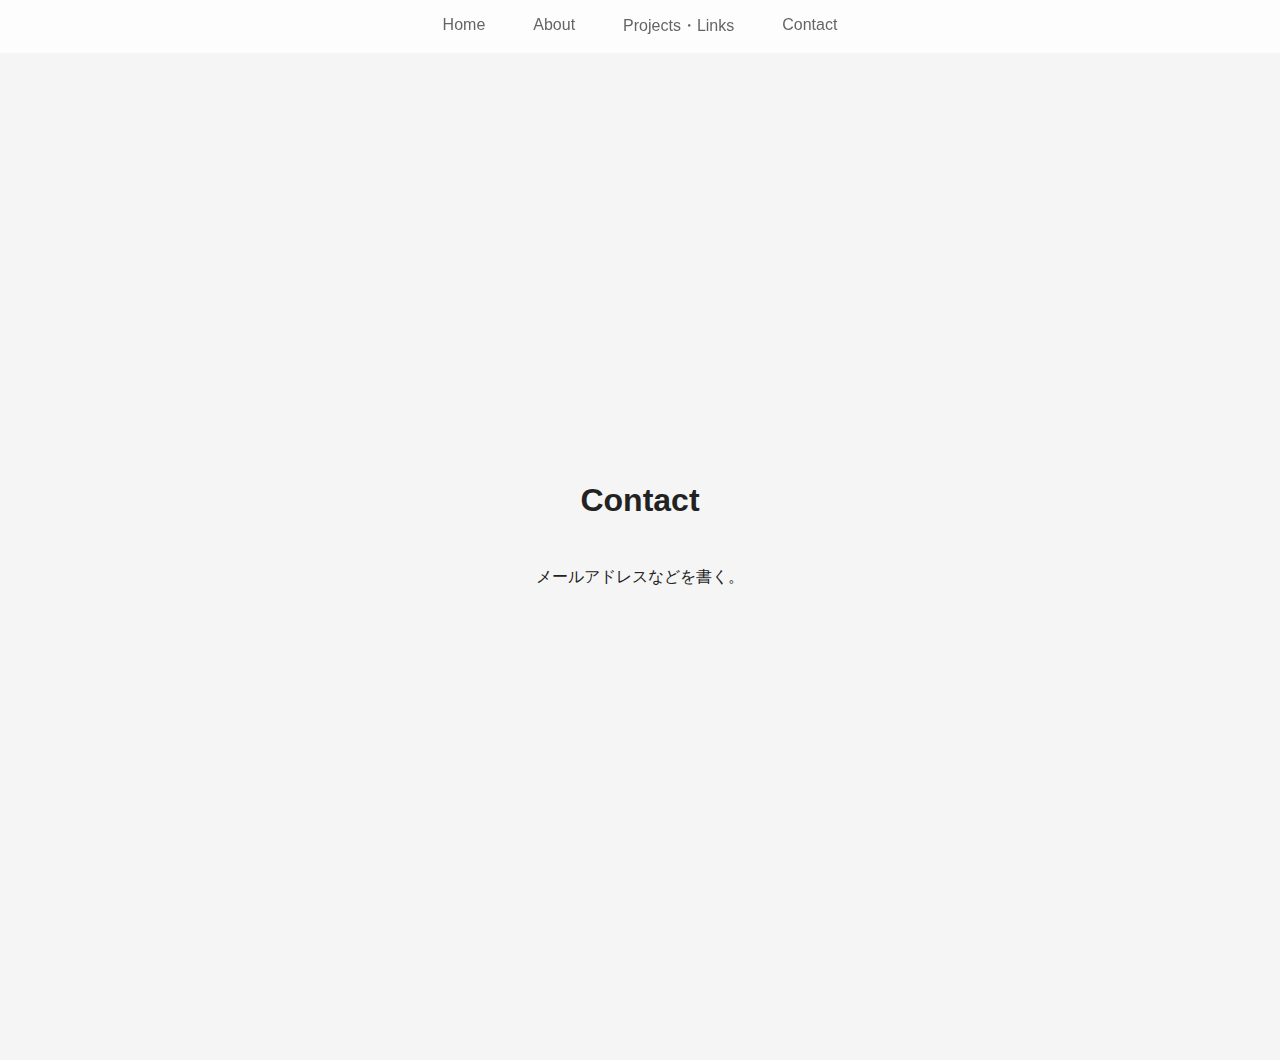
<file: contact.html>
<!DOCTYPE html>
<html lang="ja">
<head>
  <meta charset="UTF-8">
  <meta name="viewport" content="width=device-width, initial-scale=1.0">
  <title>Contact - My Portfolio</title>
  <link rel="stylesheet" href="style.css">
</head>
<body>

  <header>
    <nav>
      <ul>
        <li><a href="index.html">Home</a></li>
        <li><a href="about.html">About</a></li>
        <li><a href="projects.html">Projects・Links</a></li>
        <li><a href="contact.html">Contact</a></li>
      </ul>
    </nav>
  </header>

  <section id="contact">
    <h2>Contact</h2>
    <p>メールアドレスなどを書く。</p>
  </section>

</body>
</html>
</file>
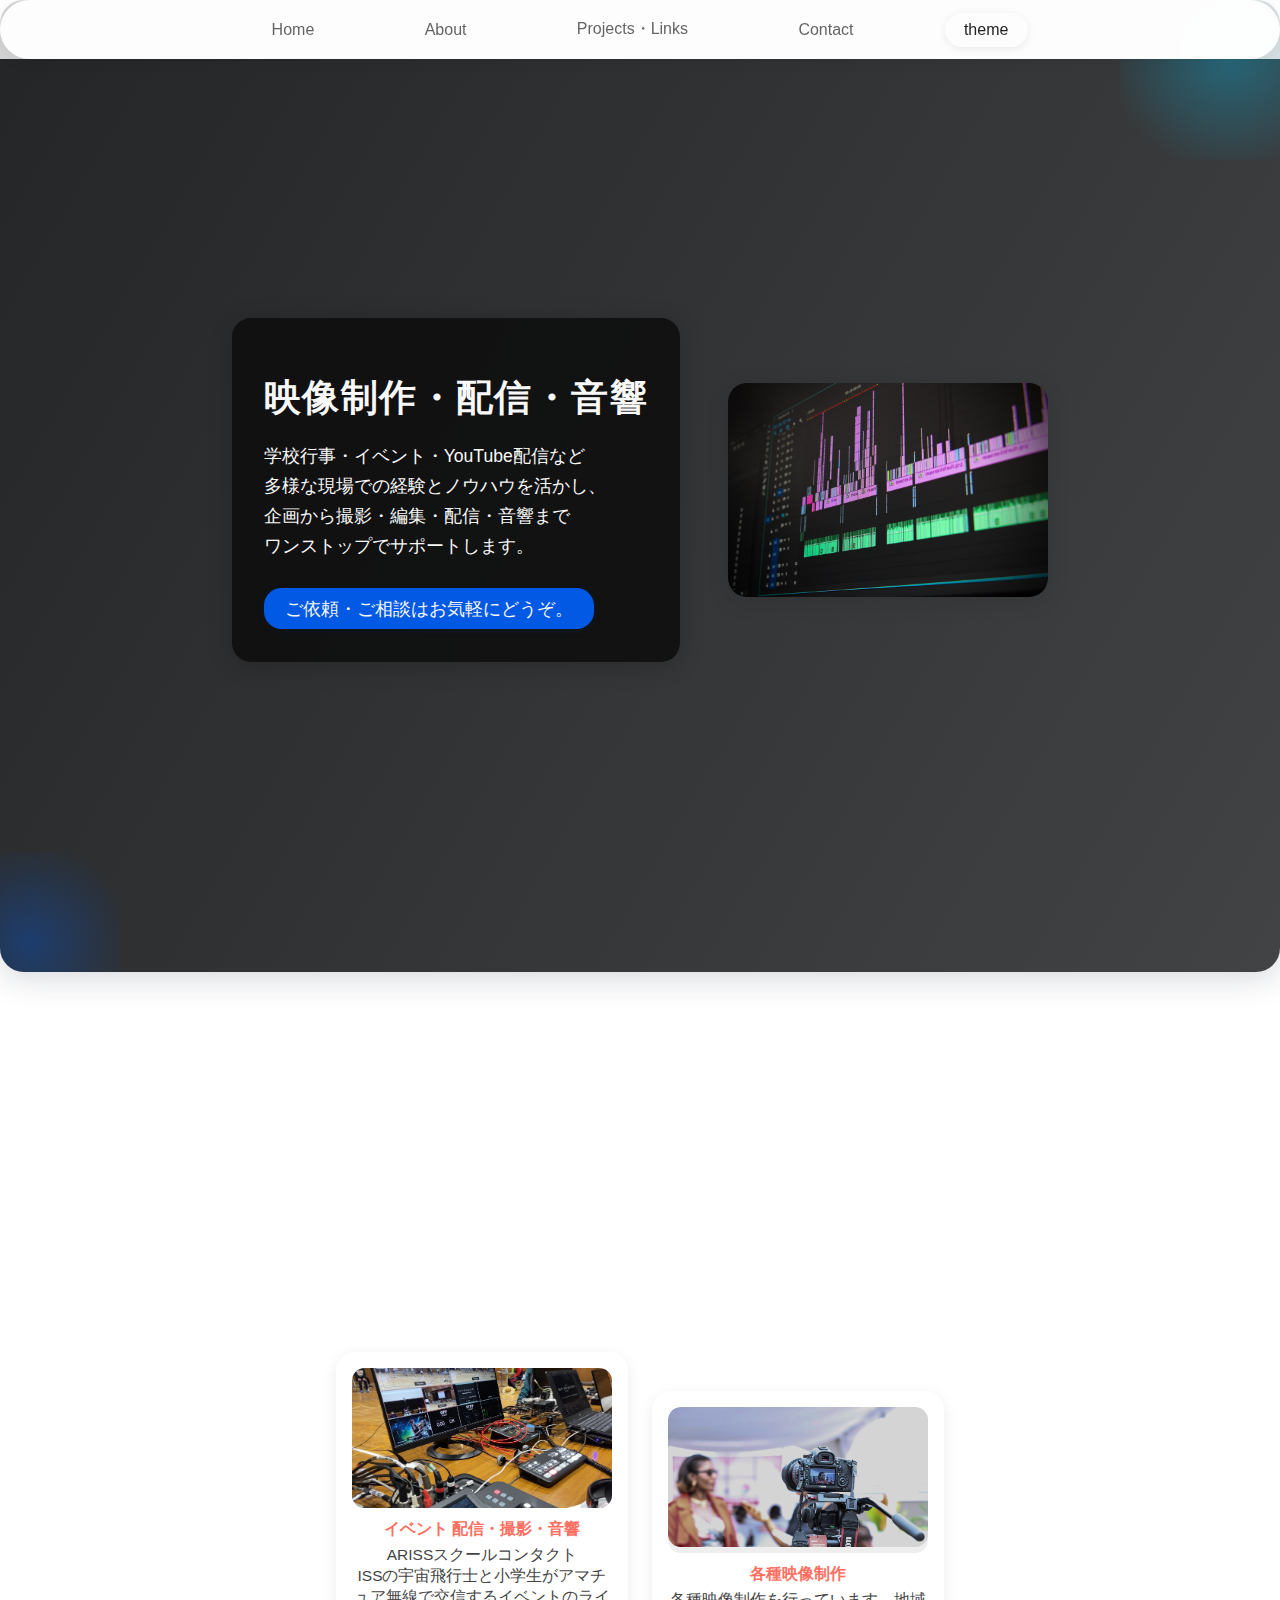
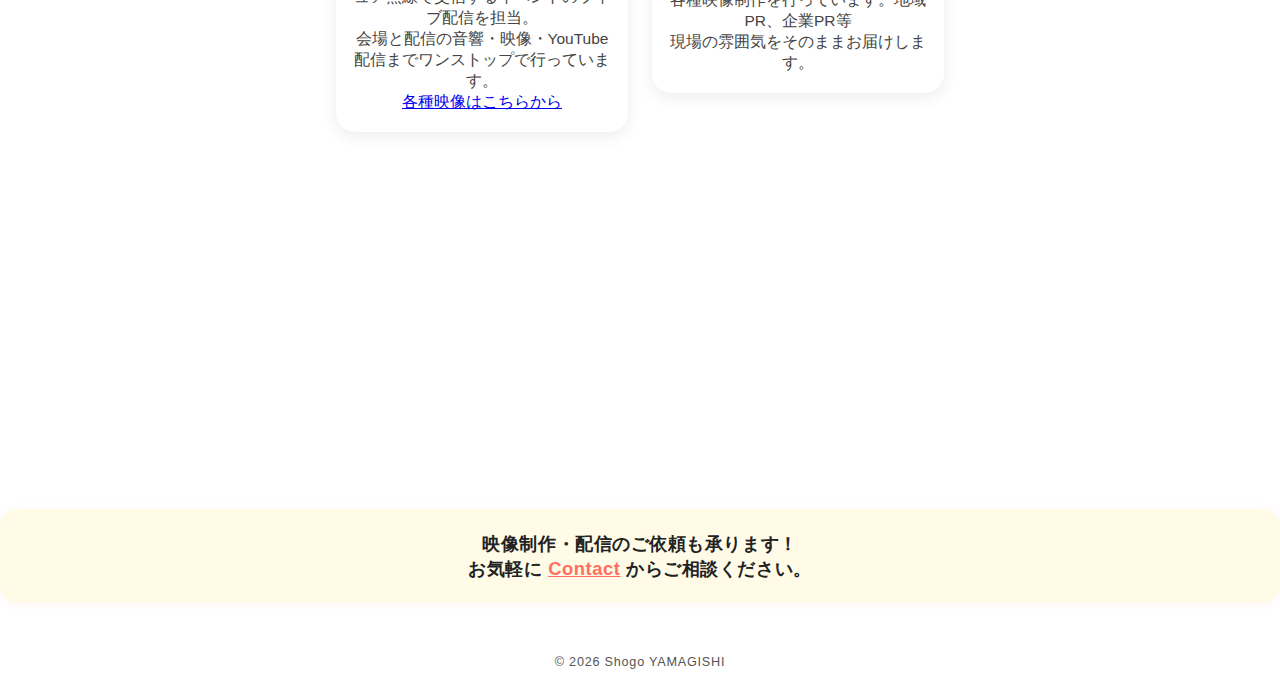
<file: video.html>
<!DOCTYPE html>
<html lang="ja">

<head>
    <meta charset="UTF-8">
    <meta name="viewport" content="width=device-width, initial-scale=1.0">
    <title>映像制作・配信</title>
    <link rel="stylesheet" href="style.css">
    <link rel="stylesheet" href="video_style.css">
</head>

<body>
    <header>
        <nav>
            <button class="menu-toggle" aria-label="メニューを開く">&#9776;</button>
            <ul class="nav-list">
                <li><a href="index.html">Home</a></li>
                <li><a href="about.html">About</a></li>
                <li><a href="projects.html">Projects・Links</a></li>
                <li><a href="contact.html">Contact</a></li>
                <li>
                    <button id="theme-toggle" aria-label="change-theme" class="theme-toggle-btn">theme</button>
                </li>
            </ul>
        </nav>
    </header>

    <main>
        <section class="video-hero new-hero">
            <div class="hero-inner">
                <div class="hero-text">
                    <h1 class="hero-title">映像制作・配信・音響</h1>
                    <p class="hero-lead">
                        学校行事・イベント・YouTube配信など<br>
                        多様な現場での経験とノウハウを活かし、<br>
                        企画から撮影・編集・配信・音響まで<br>
                        ワンストップでサポートします。
                    </p>
                    <p class="hero-offer">
                        ご依頼・ご相談はお気軽にどうぞ。
                    </p>
                </div>
                <div class="hero-image">
                    <img src="images/edit.jpg" alt="編集画面" />
                </div>
            </div>
        </section>

        <section class="video-gallery">
            <div class="video-card">
                <img src="/images/bloadcast.jpg" alt="イベント 配信・撮影・音響" />
                <div class="caption">イベント 配信・撮影・音響</div>
                <div class="desc">
                    ARISSスクールコンタクト<br>ISSの宇宙飛行士と小学生がアマチュア無線で交信するイベントのライブ配信を担当。<br>会場と配信の音響・映像・YouTube配信までワンストップで行っています。
                    <br><a href="https://www.youtube.com/channel/UCDDSLuY3tUztEAo96hi9ZkA">各種映像はこちらから</a>
                </div>
            </div>

            <div class="video-card">
                <div class="video-iframe-wrap">
                    <img src="/images/camera.jpg" alt="イベント 配信・撮影・音響" />
                </div>
                <div class="caption">各種映像制作</div>
                <div class="desc">各種映像制作を行っています。地域PR、企業PR等<br>現場の雰囲気をそのままお届けします。</div>
            </div>
        </section>

        <div class="video-offer">
            映像制作・配信のご依頼も承ります！<br>
            お気軽に <a href="contact.html" style="color:#ff6f61;text-decoration:underline;">Contact</a> からご相談ください。
        </div>
    </main>

    <footer class="site-footer">
        <small>&copy; 2026 Shogo YAMAGISHI</small>
    </footer>
    <script src="script.js"></script>
</body>

</html>
</file>
<file: style.css>
/* 全体の設定 */
body {
  margin: 0;
  padding: 0;
  background-color: #000; /* 黒背景 */
  color: #fff; /* 白文字 */
  font-family: "Helvetica Neue", sans-serif;
  scroll-behavior: smooth;
  transition: background-color 0.3s, color 0.3s;
}

/* ダークモード（デフォルト） */
html.dark body,
body.dark {
  background-color: #000;
  color: #fff;
}

/* ライトモード */
body:not(.dark) {
    background-color: #fff;
    color: #222;
}

/* ヘッダー（ナビゲーション） */
header {
  position: fixed;
  top: 0;
  width: 100%;
  z-index: 100;
}

/* ライトモードのヘッダー */
html:not(.dark) body header,
body:not(.dark) header {
  background-color: rgba(255,255,255,0.8);
  color: #222;
}

/* ダークモードのヘッダー */
html.dark body header,
body.dark header {
  background-color: rgba(0, 0, 0, 0.8);
  color: #fff;
}

nav ul {
  display: flex;
  justify-content: center;
  list-style: none;
  margin: 0;
  padding: 1rem 0;
}

nav ul li {
  margin: 0 1.5rem;
}

nav ul li a {
  text-decoration: none;
  color: #fff;
  font-size: 1rem;
  opacity: 0.7;
  transition: opacity 0.3s;
}

/* ライトモードのリンク */
body:not(.dark) nav ul li a {
    color: #222;
}


nav ul li a:hover {
  opacity: 1;
}

/* 各セクション */
section {
  min-height: 100vh;
  display: flex;
  flex-direction: column;
  justify-content: center;
  align-items: center;
  padding: 5rem 2rem;
  text-align: center;
}

#hero h1 {
  font-size: 2rem;
  letter-spacing: 0.2em;
  opacity: 0.8;
}

#hero p {
  margin-top: 1rem;
  font-size: 1rem;
  opacity: 0.5;
}

/* セクション背景色 */
#index,
#about,
#projects,
#contact {
  background-color: #111; /* 黒に近いグレーで少し変化 */
}

/* ライトモードのセクション背景色 */
body:not(.dark) #index,
body:not(.dark) #about,
body:not(.dark) #projects,
body:not(.dark) #contact {
    background-color: #f5f5f5;
    color: #222;
}


h2 {
  font-size: 2rem;
  margin-bottom: 2rem;
}

/* プロジェクトリスト */
.project-item {
    background-color: #222;
    padding: 2rem;
    border-radius: 8px;
    transition: background-color 0.3s, color 0.3s;
}

/* ライトモードのプロジェクトリスト */
body:not(.dark) .project-item {
    background-color: #fff;
    color: #222;
}
.project-item {
  background-color: #222;
  padding: 2rem;
  border-radius: 8px;
}

/* レスポンシブ対応 */
@media (min-width: 768px) {
  #hero h1 {
    font-size: 4rem;
  }
  #hero p {
    font-size: 1.2rem;
  }
  .project-list {
    grid-template-columns: 1fr 1fr;
  }
}

.project-list {
  display: flex;
  flex-direction: column;
  gap: 1.5rem;
  align-items: center;
}

/* 追加：モダンなテーマ切り替えボタン */
.theme-toggle-btn {
  padding: 0.4em 1.2em;
  border: none;
  border-radius: 2em;
  background: linear-gradient(90deg, #f5f5f5 0%, #e0e0e0 100%);
  color: #222;
  font-size: 1em;
  cursor: pointer;
  box-shadow: 0 2px 8px rgba(0,0,0,0.08);
  transition: background 0.3s, color 0.3s;
}
body.dark .theme-toggle-btn {
  background: linear-gradient(90deg, #222 0%, #444 100%);
  color: #fff;
}
.theme-toggle-btn:hover {
  filter: brightness(0.95);
}

/* SNSのアイコン */
.social-icons {
  margin-top: 1rem;
  display: flex;
  gap: 1.2rem;
  justify-content: center;
  align-items: center;
}
.social-icons a img {
  width: 28px;
  height: 28px;
  filter: invert(1);
  transition: filter 0.3s, transform 0.2s;
}
body:not(.dark) .social-icons a img {
  filter: invert(0);
}
.social-icons a:hover img {
  transform: scale(1.15);
  filter: drop-shadow(0 2px 6px rgba(0,0,0,0.15));
}
.social-icons a:hover img {
  transform: scale(1.15);
  filter: invert(1) brightness(1.5) drop-shadow(0 2px 6px rgba(0,0,0,0.15));
}
body:not(.dark) .social-icons a:hover img {
  filter: invert(0) brightness(0.7) drop-shadow(0 2px 6px rgba(0,0,0,0.15));
}

/* indexの差写真ギャラリー関係 */
.angled-gallery {
  display: flex;
  max-width: 100vw;
  overflow-x: auto;
  gap: 16px;
  margin: 2rem 0;
  scroll-behavior: smooth; /* スムーズスクロール */
  scrollbar-width: none; /* Firefox */
  scroll-snap-type: x mandatory; /* スナップで自動整列 */
}

.angled-img {
  position: relative;
  width: 350px;
  height: 220px;
  flex: 0 0 auto;
  overflow: hidden;
  scroll-snap-align: start; /* スナップ位置 */
}

/* 両端とも同じ斜めカット */
.angled-img img {
  width: 100%;
  height: 100%;
  object-fit: cover;
  transition: filter 0.3s;
  filter: brightness(70%);
  clip-path: polygon(10% 0, 100% 0, 90% 100%, 0 100%);
  display: block;
}

/* 2枚目以降は左側を重ねて斜めがつながるようにする */
.angled-img:not(:first-child) {
  margin-left: -35px; /* 重なり調整（必要に応じて調整） */
}

.angled-img img:hover {
  filter: brightness(100%);
}

.angled-gallery::-webkit-scrollbar {
  display: none; /* Chrome, Safari, Edge */
}

/* レスポンシブ */
@media (max-width: 800px) {
  .angled-img {
    width: 70vw;
    height: 40vw;
    min-width: 200px;
    min-height: 120px;
  }
}
/* ここまで */


.project-item {
  display: block;
  width: 320px;
  padding: 2rem;
  background: #222;
  color: #fff;
  border-radius: 1rem;
  text-align: center;
  text-decoration: none;
  font-size: 1.1rem;
  box-shadow: 0 2px 12px rgba(0,0,0,0.10);
  transition: background 0.3s, color 0.3s, transform 0.2s;
  cursor: pointer;
}

.project-item:hover {
  background: #444;
  color: #ffd700;
  transform: translateY(-4px) scale(1.03);
}

/* ライトモード対応 */
body:not(.dark) .project-item {
  background: #fff;
  color: #222;
  box-shadow: 0 2px 12px rgba(0,0,0,0.06);
}
body:not(.dark) .project-item:hover {
  background: #f5f5f5;
  color: #0077cc;
}

/* style.cssに追加・修正 */
/* ヒーローセクション全体 */
.intro-section {
  min-height: 100vh;
  display: flex;
  align-items: center;
  justify-content: center;
  background: #181818; /* 黒に近いグレー */
  color: #fff;
  text-align: center;
  padding: 0 1rem;
}

.hello-block {
  width: 100%;
  max-width: 600px;
  margin: 0 auto;
}

.hello-world {
  font-size: 3.2rem;
  font-weight: 700;
  letter-spacing: 0.1em;
  margin-bottom: 2.2rem;
  display: flex;
  flex-direction: row;
  justify-content: center;
  gap: 0.5em;
}

.hello-gradient {
  color: #fff;
  background: none;
}

.hello-outline {
  color: transparent;
  -webkit-text-stroke: 2px #fff;
  text-stroke: 2px #fff;
  letter-spacing: 0.05em;
}

/* ライトテーマ用アウトライン色 */
body:not(.dark) .hello-outline {
  -webkit-text-stroke: 2px #222;
  text-stroke: 2px #222;
}

.profile-row {
  display: flex;
  flex-direction: row;
  align-items: center;
  justify-content: center;
  gap: 2.5rem;
}

.profile-info {
  display: flex;
  flex-direction: column;
  align-items: flex-start;
  gap: 0.7em;
}

.name {
  font-size: 1.7rem;
  font-weight: 500;
  letter-spacing: 0.08em;
  color: #fff;
  margin-bottom: 0;
}

.affiliation {
  font-size: 1.1rem;
  color: #fff;
  font-weight: 400;
  opacity: 0.7;
}

.callsign {
  font-size: 1.1rem;
  color: #fff;
  font-family: monospace;
  letter-spacing: 0.12em;
  opacity: 0.5;
}

.social-icons {
  display: flex;
  gap: 1.2rem;
  margin-top: 0.7em;
}
.social-icons a img {
  width: 32px;
  height: 32px;
  filter: invert(1);
  transition: filter 0.3s, transform 0.2s;
  opacity: 0.85;
}
body:not(.dark) .social-icons a img {
  filter: invert(0);
}
.social-icons a:hover img {
  transform: scale(1.15);
  filter: drop-shadow(0 2px 6px #fff);
  opacity: 1;
}

.openbadges {
  display: flex;
  gap: 1.2em;
  justify-content: center;
  align-items: center;
  margin-top: 1em;
  flex-wrap: wrap;
}
.openbadges a {
  display: inline-block;
}
.openbadges .badge {
  width: 80px;
  height: 80px;
  object-fit: contain;
}

/* レスポンシブ対応 */
@media (max-width: 700px) {
  .profile-row {
    flex-direction: column;
    gap: 1.5rem;
  }
  .hello-world {
    font-size: 2.2rem;
    flex-direction: column;
    gap: 0;
  }
  .openbadges {
    flex-direction: row;
    justify-content: center;
    gap: 1em;
  }
}

.faculty {
  font-size: 1rem;
  color: #fff;
  opacity: 0.6;
  margin-bottom: 0.5em;
  text-align: left;
  display: block;
  white-space: nowrap;
}

/* ダークテーマ */
.intro-section {
  min-height: 100vh;
  display: flex;
  align-items: center;
  justify-content: center;
  background: #181818;
  color: #fff;
  text-align: center;
  padding: 0 1rem;
}

/* ライトテーマ */
body:not(.dark) .intro-section {
  background: #f5f5f5;
  color: #222;
}
body:not(.dark) .hello-gradient,
body:not(.dark) .affiliation,
body:not(.dark) .faculty,
body:not(.dark) .callsign,
body:not(.dark) .name {
  color: #222;
}

/* style.cssに追加（任意） */
.about-list {
  list-style: disc inside;
  margin: 2rem auto 0 auto;
  padding: 0;
  max-width: 600px;
  text-align: left;
  color: #fff;
  opacity: 0.85;
}
.about-list li {
  margin-bottom: 0.7em;
  font-size: 1.1rem;
}

/* style.cssに追加 */
.profile-brief {
  margin-bottom: 1.5em;
  font-size: 1.05rem;
  color: #fff;         /* 文字色を白に */
  text-align: left;
  line-height: 1.7;
  opacity: 1;          /* しっかり白く */
}
.profile-brief span {
  display: block;
  margin-bottom: 0.1em;
}

/* style.cssに追加 */
.contact-form {
  max-width: 400px;
  margin: 2rem auto 0 auto;
  display: flex;
  flex-direction: column;
  gap: 1em;
  background: rgba(30,30,30,0.7);
  padding: 2em 1.5em;
  border-radius: 1em;
}
.contact-form label {
  font-size: 1em;
  color: #fff;
  margin-bottom: 0.2em;
}
.contact-form input,
.contact-form textarea {
  width: 100%;
  padding: 0.7em;
  border: none;
  border-radius: 0.5em;
  background: #222;
  color: #fff;
  font-size: 1em;
  margin-bottom: 0.5em;
  resize: vertical;
}
.contact-form button {
  background: #fff;
  color: #222;
  border: none;
  border-radius: 0.5em;
  padding: 0.7em 1.5em;
  font-size: 1em;
  font-weight: bold;
  cursor: not-allowed;
  opacity: 0.6;
}
body:not(.dark) .contact-form {
  background: #f5f5f5;
}
body:not(.dark) .contact-form label {
  color: #222;
}
body:not(.dark) .contact-form input,
body:not(.dark) .contact-form textarea {
  background: #fff;
  color: #222;
}
body:not(.dark) .contact-form button {
  background: #222;
  color: #fff;
}

body:not(.dark) .profile-brief {
  color: #222;
}

.lang-icons {
  display: flex;
  gap: 1.2em;
  justify-content: center;
  align-items: center;
  margin: 1.5em 0 0 0;
}
.lang-icons img {
  width: 36px;
  height: 36px;
  filter: invert(1);
  opacity: 0.85;
  transition: opacity 0.2s, transform 0.2s;
}
body:not(.dark) .lang-icons img {
  filter: invert(0);
}
.lang-icons img:hover {
  opacity: 1;
  transform: scale(1.1);
}
.verilog-icon {
  display: inline-flex;
  align-items: center;
  justify-content: center;
  width: 36px;
  height: 36px;
  border: 2px solid #fff;    /* 白枠 */
  border-radius: 8px;
  background: transparent;    /* 塗りつぶしなし */
  color: #fff;
  font-size: 0.85em;
  font-family: monospace;
  margin: 0 0.2em;
  opacity: 0.85;
  transition: opacity 0.2s, transform 0.2s;
}
body:not(.dark) .verilog-icon {
  border: 2px solid #222;    /* ライトテーマは黒枠 */
  color: #222;
}
.verilog-icon:hover {
  opacity: 1;
  transform: scale(1.1);
}

nav {
  position: relative;
  background: transparent;
}
.menu-toggle {
  display: none;
  background: none;         /* ← 背景色を消す */
  border: none;
  font-size: 2rem;
  color: #fff;
  border-radius: 0;         /* ← 角丸をなくす */
  width: auto;              /* ← サイズを自動に */
  height: auto;
  position: absolute;
  right: 1rem;
  top: 1rem;
  z-index: 1001;
  box-shadow: none;         /* ← 影も消す */
  transition: color 0.2s, transform 0.2s;
}
.menu-toggle:active {
  background: none;
  transform: scale(0.95);
}

/* メニューリスト */
.nav-list {
  display: flex;
  gap: 1.5em;
  list-style: none;
  margin: 0;
  padding: 0.7em 1.5em;
  align-items: center;
  background: rgba(30,30,30,0.92);
  border-radius: 2em;
  box-shadow: 0 2px 16px rgba(0,0,0,0.10);
  transition: box-shadow 0.3s, background 0.3s;
}

/* メニューアイテム */
.nav-list li {
  border-radius: 1.2em;
  transition: background 0.2s, color 0.2s, transform 0.2s;
}
.nav-list li a, .nav-list li button {
  display: block;
  padding: 0.5em 1.2em;
  border-radius: 1.2em;
  color: #fff;
  text-decoration: none;
  background: none;
  border: none;
  font-size: 1em;
  transition: background 0.2s, color 0.2s, transform 0.2s;
}
.nav-list li a:hover, .nav-list li button:hover {
  background: #444;
  color: #fff;
  transform: translateY(-2px) scale(1.07);
}

/* ライトテーマ対応 */
body:not(.dark) .nav-list {
  background: rgba(255,255,255,0.95);
  box-shadow: 0 2px 16px rgba(0,0,0,0.06);
}
body:not(.dark) .nav-list li a, 
body:not(.dark) .nav-list li button {
  color: #222;
}
body:not(.dark) .nav-list li a:hover, 
body:not(.dark) .nav-list li button:hover {
  background: #e0e0e0;
  color: #222;
}

/* スマホ用 */
@media (max-width: 700px) {
  .menu-toggle {
    display: block;
  }
  .nav-list {
    display: flex;
    flex-direction: column;
    align-items: stretch;
    position: absolute;
    top: 70px;
    right: 1rem;
    left: 1rem;
    background: rgba(30,30,30,0.97);
    border-radius: 2em;
    box-shadow: 0 8px 32px rgba(0,0,0,0.18);
    opacity: 0;
    pointer-events: none;
    transform: translateY(-30px) scale(0.98);
    transition: opacity 0.35s cubic-bezier(.4,2,.6,1), transform 0.35s cubic-bezier(.4,2,.6,1);
  }
  .nav-list.open {
    opacity: 1;
    pointer-events: auto;
    transform: translateY(0) scale(1);
  }
}

/* style.cssに追加・修正 */
/* ライトテーマ時のメニューバーアイコン（ハンバーガー）の色を黒に */
body:not(.dark) .menu-toggle {
  color: #222;
}

/* style.cssに追加 */
.site-footer {
  text-align: center;
  padding: 2em 0 1em 0;
  color: #aaa;
  font-size: 0.95em;
  background: none;
  letter-spacing: 0.05em;
}
body:not(.dark) .site-footer {
  color: #555;
}


.licenses {
  margin: 0.3em 0 0.7em 0;
  font-size: 1em;
  color: #888;
  letter-spacing: 0.03em;
}

.degree {
  font-size: 1em;
  color: #888;
  margin: 0.2em 0 0.5em 0;
  letter-spacing: 0.03em;
  margin-top: 0;
}
</file>
<file: video_style.css>
.video-hero {
  text-align: center;
  padding: 2em 0 1em 0;
  background: linear-gradient(120deg, #ffecd2 0%, #fcb69f 100%);
  border-radius: 1.5em;
  margin-bottom: 2em;
}
.video-hero.new-hero {
  background: linear-gradient(120deg, #232526 0%, #414345 100%);
  border-radius: 1.5em;
  margin-bottom: 2.5em;
  padding: 2.5em 0 2em 0;
  box-shadow: 0 6px 32px rgba(30,40,60,0.18);
  color: #f3f3f3;
  position: relative;
  overflow: hidden;
}
.video-hero.new-hero::before {
  content: "";
  position: absolute;
  top: -60px;
  right: -60px;
  width: 220px;
  height: 220px;
  background: radial-gradient(circle, #00c6fb55 0%, transparent 80%);
  z-index: 0;
}
.video-hero.new-hero::after {
  content: "";
  position: absolute;
  bottom: -60px;
  left: -60px;
  width: 180px;
  height: 180px;
  background: radial-gradient(circle, #005bea55 0%, transparent 80%);
  z-index: 0;
}
.video-hero h2 {
  font-size: 2.2em;
  color: #ff6f61;
  margin-bottom: 0.3em;
  letter-spacing: 0.05em;
}
.video-hero p {
  font-size: 1.1em;
  color: #444;
  margin-bottom: 0.5em;
}
.video-gallery {
  display: flex;
  flex-wrap: wrap;
  gap: 1.5em;
  justify-content: center;
  margin-bottom: 2em;
  flex-direction: row;
}
.video-card {
  background: #fff;
  border-radius: 1.2em;
  box-shadow: 0 4px 16px rgba(0, 0, 0, 0.08);
  width: 260px;
  padding: 1em;
  margin: 0;
  display: flex;
  flex-direction: column;
  align-items: center;
}
.video-card:hover {
  transform: translateY(-6px) scale(1.04) rotate(-2deg);
  box-shadow: 0 8px 32px rgba(255, 111, 97, 0.13);
}
.video-card img {
  width: 100%;
  height: 140px;
  object-fit: cover;
  border-radius: 0.8em;
  margin-bottom: 0.7em;
  background: #eee;
}
.video-card .caption {
  font-size: 1em;
  color: #ff6f61;
  font-weight: bold;
  margin-bottom: 0.3em;
}
.video-card .desc {
  font-size: 0.97em;
  color: #444;
  margin-bottom: 0.2em;
}
.video-offer {
  text-align: center;
  margin: 2em 0 1em 0;
  font-size: 1.15em;
  color: #222;
  background: #fffbe7;
  border-radius: 1em;
  padding: 1.2em 1em;
  box-shadow: 0 2px 12px rgba(255, 111, 97, 0.07);
  font-weight: bold;
  letter-spacing: 0.03em;
}
.video-iframe-wrap {
  width: 100%;
  aspect-ratio: 16 / 9;
  margin-bottom: 0.7em;
  border-radius: 0.8em;
  overflow: hidden;
  background: #eee;
}
.video-iframe-wrap iframe {
  width: 100%;
  height: 100%;
  border: 0;
  display: block;
}
.hero-image img {
  width: 320px;
  max-width: 90vw;
  height: auto;
  border-radius: 1.2em;
  box-shadow: 0 4px 24px rgba(0, 0, 0, 0.10);
  object-fit: cover;
  background: #e0e7ef;
  display: block;
}
.hero-inner {
  position: relative;
  z-index: 1;
  display: flex;
  align-items: center;
  justify-content: center;
  gap: 3em;
  max-width: 1100px;
  margin: 0 auto;
  flex-wrap: wrap;
  text-align: left;
}
.hero-title {
  color: #fff;
  font-size: 2.3em;
  font-weight: 700;
  margin-bottom: 0.5em;
  letter-spacing: 0.04em;
}
.hero-lead {
  font-size: 1.15em;
  color: #fff !important;
  margin-bottom: 1.2em;
  line-height: 1.7;
}
.hero-offer {
  font-size: 1em;
  color: #fff !important;
  background: #005bea;
  display: inline-block;
  padding: 0.5em 1.2em;
  border-radius: 1em;
  font-weight: 500;
  box-shadow: 0 2px 8px rgba(0,92,186,0.08);
  margin-top: 1em;
}
/* ライトテーマ時も .video-hero.new-hero の背景を黒系に */
body:not(.dark) .video-hero.new-hero {
  background: linear-gradient(120deg, #232526 0%, #414345 100%);
  color: #fff;
}
body:not(.dark) .video-hero.new-hero .hero-title,
body:not(.dark) .video-hero.new-hero .hero-lead,
body:not(.dark) .video-hero.new-hero .hero-offer,
body:not(.dark) .video-hero.new-hero .caption,
body:not(.dark) .video-hero.new-hero .desc {
  color: #fff !important;
}
/* ヒーローセクションのテキスト背景をしっかり黒で塗りつぶす */
.video-hero.new-hero .hero-text {
  background: #111; /* 完全な黒に近い色で塗りつぶし */
  border-radius: 1.2em;
  padding: 2em 2em 1.5em 2em;
  display: inline-block;
  box-shadow: 0 4px 24px rgba(0,0,0,0.18);
  max-width: 520px;
  color: #fff;
  opacity: 0.97; /* 少しだけ透過したい場合は0.97、完全不透明なら1 */
}

@media (max-width: 700px) {
  .video-gallery {
    flex-direction: column;
    gap: 1em;
  }
  .video-card {
    width: 95%;
    margin: 0 auto;
  }
}
@media (max-width: 900px) {
  .hero-inner {
    flex-direction: column;
    gap: 1.5em;
    text-align: center;
    align-items: center;
    justify-content: center;
  }
  .hero-image img {
    width: 90vw;
    max-width: 350px;
  }
  .video-hero.new-hero .hero-text {
    padding: 1.2em 1em;
    max-width: 98vw;
  }
}
</file>
